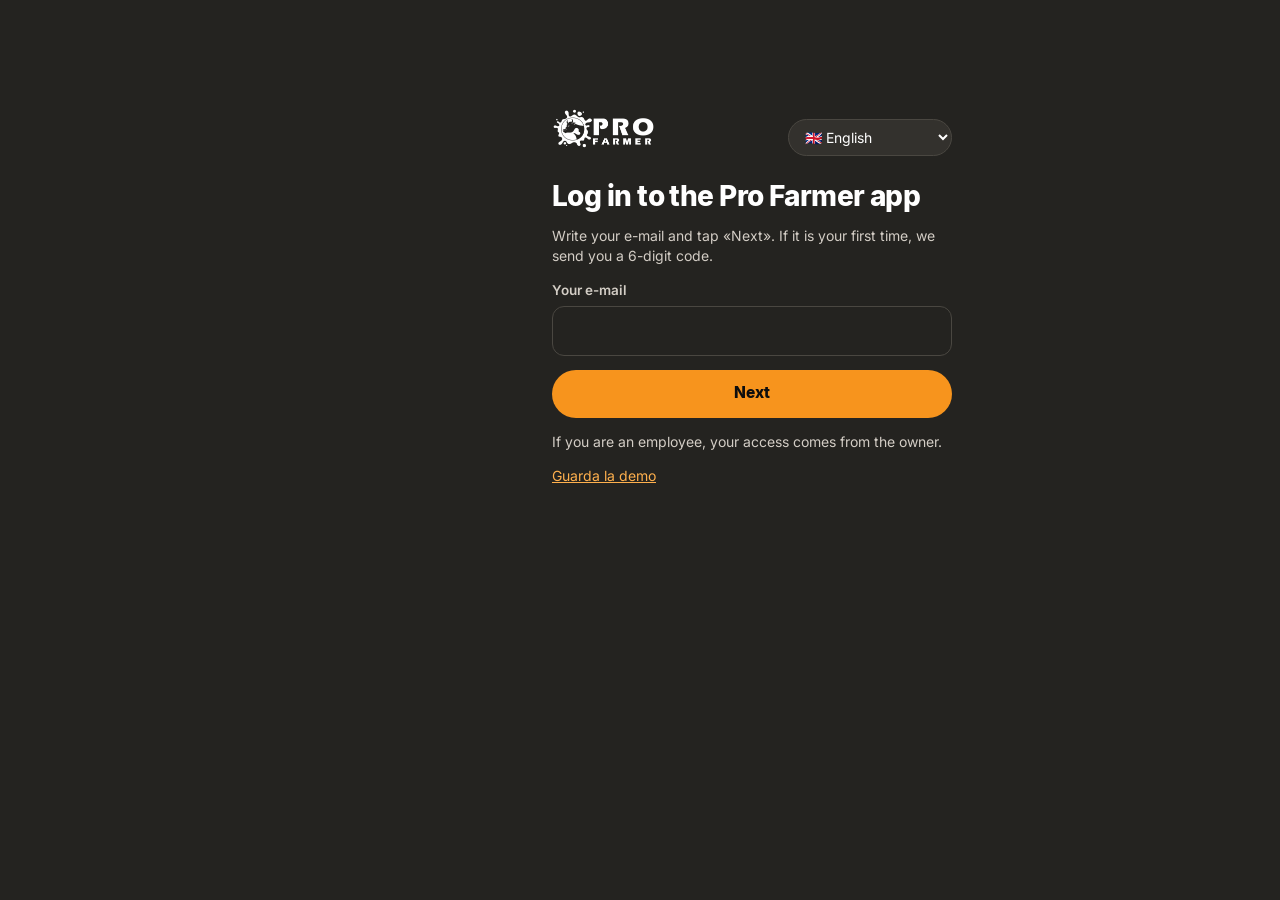
<file: index.html>
<!doctype html>
<html lang="it">
<head>
<meta charset="utf-8">
<!-- la pagina parla solo con Supabase e i servizi dichiarati (controllo di sicurezza della Classe, 10/11/2026, punto 4) -->
<meta http-equiv="Content-Security-Policy" content="connect-src 'self' https://gmhmxybqmkcmnbjdnslz.supabase.co wss://gmhmxybqmkcmnbjdnslz.supabase.co https://nominatim.openstreetmap.org https://challenges.cloudflare.com data: blob:; object-src 'none'; base-uri 'self'; form-action 'self'">
<meta name="viewport" content="width=device-width, initial-scale=1, viewport-fit=cover">
<title>Pro Farmer</title>
<meta name="description" content="L’app Pro Farmer per l’allevatore: Riposa per piùLact e Presenze e turni per i dipendenti della stalla.">
<meta name="robots" content="noindex">
<meta name="theme-color" content="#242320">
<script>/* il tema prima di disegnare, così non lampeggia (2/11/2026) */
(function(){var t='scuro';try{t=localStorage.getItem('pf-tema')||'scuro'}catch(e){}
var c=t==='auto'?(matchMedia('(prefers-color-scheme: light)').matches?'chiaro':'scuro'):t;
document.documentElement.setAttribute('data-tema',c);
document.querySelector('meta[name="theme-color"]').setAttribute('content',c==='chiaro'?'#F5F2EC':'#242320');})();</script>
<meta name="apple-mobile-web-app-capable" content="yes">
<meta name="mobile-web-app-capable" content="yes">
<meta name="apple-mobile-web-app-status-bar-style" content="black-translucent">
<meta name="apple-mobile-web-app-title" content="Pro Farmer">
<link rel="manifest" href="manifest.webmanifest">
<link rel="icon" href="assets/icone/favicon-32.png" sizes="32x32">
<link rel="apple-touch-icon" href="assets/icone/apple-touch-icon.png">
<link rel="stylesheet" href="assets/pf.css?v=20261121b">
</head>
<body>
<div id="app" aria-live="polite"><p class="sotto" style="padding:40px 16px">Apro l’app…</p></div>
<div id="stampa"></div>
<script src="assets/vendor/supabase-2.45.4.js"></script>
<script src="assets/conti.js?v=20261121b"></script>
<script src="assets/settimana.js?v=20261121b"></script>
<script src="assets/documenti.js?v=20261121b"></script>
<script src="assets/lingue.js?v=20261121b"></script>
<script src="assets/antirobot.js?v=20261121b"></script>
<script>if (new URLSearchParams(location.search).has('demo')) document.write('<script src="assets/demo.js?v=20261121b"><\/script>');</script>
<script src="assets/pf.js?v=20261121b"></script>
</body>
</html>
</file>
<file: assets/pf.css>
/* App Pro Farmer · stile A «Grafite e arancio» (scelto da Giulio il 29/10/2026) */
@font-face{font-family:Inter;src:url(font/inter-400.woff2) format('woff2');font-weight:400;font-display:swap}
@font-face{font-family:Inter;src:url(font/inter-500.woff2) format('woff2');font-weight:500;font-display:swap}
@font-face{font-family:Inter;src:url(font/inter-600.woff2) format('woff2');font-weight:600;font-display:swap}
@font-face{font-family:Inter;src:url(font/inter-800.woff2) format('woff2');font-weight:800;font-display:swap}

:root{
  --fondo:#242320; --fondo-2:#33312D; --fondo-3:#423F3A; --fondo-basso:#1B1A18;
  --testo:#FFFFFF; --testo-2:#D3CDC5; --testo-3:#A9A299;
  --arancio:#F7941D; --arancio-2:#FFB04D; --inchiostro:#0E0E0E;
  --verde:#5BC08A; --rosso:#FF7A6B; --giallo:#F2C94C; --blu:#7DB7F0;
  --bordo:#4A4741; --raggio:18px;
  --sotto:env(safe-area-inset-bottom,0px); --sopra:env(safe-area-inset-top,0px);
}
/* Modalità chiara (2/11/2026): gli stessi ruoli, i colori invertiti. Si sceglie
   nel Profilo (Scuro, Chiaro, Come il telefono); la scelta sta su html[data-tema]. */
html[data-tema="chiaro"]{
  --fondo:#F5F2EC; --fondo-2:#FFFFFF; --fondo-3:#E9E4DB; --fondo-basso:#FFFFFF;
  --testo:#1C1B19; --testo-2:#4C4740; --testo-3:#7B746A;
  --arancio:#F7941D; --arancio-2:#B35F05; --inchiostro:#0E0E0E;
  --verde:#1D7F4B; --rosso:#C2382A; --giallo:#8A6700; --blu:#2463A8;
  --bordo:#DAD3C8;
  color-scheme:light;
}
html[data-tema="chiaro"] img.logo{content:url(logo-nero.png)}
html[data-tema="chiaro"] .menu{box-shadow:0 -1px 0 var(--bordo)}
html[data-tema="chiaro"] .scheda,html[data-tema="chiaro"] .foglio{box-shadow:0 1px 2px rgba(0,0,0,.06)}
html[data-tema="chiaro"] .scheda.chiara{background:var(--fondo-3)}
html[data-tema="chiaro"] .toast{background:var(--inchiostro);color:#fff}
.tema-scelta{display:flex;gap:6px;margin-top:10px}
.tema-scelta button{flex:1;min-height:40px;border-radius:99px;background:var(--fondo-3);color:var(--testo);font-weight:700;font-size:14px}
.tema-scelta button[aria-pressed="true"]{background:var(--arancio);color:var(--inchiostro)}
*{box-sizing:border-box;margin:0;padding:0}
html{-webkit-text-size-adjust:100%;text-size-adjust:100%}
body{font-family:Inter,system-ui,Arial,sans-serif;background:var(--fondo);color:var(--testo);line-height:1.45;
  min-height:100dvh;-webkit-tap-highlight-color:transparent;overscroll-behavior-y:none}
button,input,select,textarea{font:inherit;color:inherit}
button{cursor:pointer;border:0;background:none;touch-action:manipulation}
a{color:var(--arancio-2)}
:focus-visible{outline:3px solid var(--arancio-2);outline-offset:2px}
.nascosto{display:none!important}
.sr{position:absolute;width:1px;height:1px;overflow:hidden;clip:rect(0 0 0 0)}

#app{max-width:560px;margin:0 auto;min-height:100dvh;display:flex;flex-direction:column;padding-top:var(--sopra)}
#app.largo{max-width:900px}
.testa{display:flex;align-items:center;gap:12px;padding:14px 16px 6px;min-height:56px}
.testa .logo{height:28px;width:auto}
.testa h1{font-size:20px;font-weight:800;letter-spacing:-.01em;flex:1;min-width:0;overflow:hidden;text-overflow:ellipsis;white-space:nowrap}
.testa .indietro{width:40px;height:40px;border-radius:12px;background:var(--fondo-2);display:grid;place-items:center;flex:none;font-size:20px}
.corpo{flex:1;padding:8px 16px calc(96px + var(--sotto));display:flex;flex-direction:column;gap:12px}

.saluto{font-size:26px;font-weight:800;letter-spacing:-.015em;line-height:1.15}
.sotto{color:var(--testo-2);font-size:14px}
h2.sezione{font-size:13px;font-weight:700;text-transform:uppercase;letter-spacing:.07em;color:var(--testo-2);margin-top:10px}

.scheda{background:var(--fondo-2);border-radius:var(--raggio);padding:14px 16px}
.scheda.forte{background:var(--arancio);color:var(--inchiostro)}
.scheda.chiara{background:#fff;color:var(--inchiostro)}
.scheda.chiara .sotto{color:#5E5850}
.scheda.forte .sotto{color:#3A2A12}
.app-card{display:flex;gap:14px;align-items:flex-start;text-align:left;width:100%}
.app-card .ico{width:48px;height:48px;border-radius:12px;flex:none;display:grid;place-items:center;font-weight:800;font-size:22px}
.app-card img.ico{object-fit:cover}
.app-card b{display:block;font-size:17px;font-weight:800}
.app-card .sotto{display:block;margin-top:2px;font-size:13.5px}
.chip{display:inline-block;font-size:12px;font-weight:700;padding:3px 9px;border-radius:99px;background:var(--fondo-3);color:var(--testo)}
.chip.arancio{background:var(--arancio);color:var(--inchiostro)}
.chip.nero{background:var(--inchiostro);color:#fff}
.chip.verde{background:rgba(91,192,138,.18);color:var(--verde)}
.chip.rosso{background:rgba(255,122,107,.16);color:var(--rosso)}
.chip.giallo{background:rgba(242,201,76,.16);color:var(--giallo)}

.btn{display:inline-flex;align-items:center;justify-content:center;gap:8px;min-height:48px;padding:12px 18px;border-radius:99px;
  font-weight:800;font-size:15.5px;background:var(--arancio);color:var(--inchiostro);text-align:center}
.btn:active{transform:scale(.98)}
.btn[disabled]{opacity:.55}
.btn.sec{background:var(--fondo-3);color:var(--testo)}
.btn.chiaro{background:transparent;color:var(--testo);box-shadow:inset 0 0 0 1.5px var(--bordo)}
.btn.rosso{background:var(--rosso);color:var(--inchiostro)}
.btn.piccolo{min-height:38px;padding:8px 14px;font-size:14px}
.btn.pieno{width:100%}
.btn.enorme{min-height:76px;font-size:21px;width:100%}
.riga-bottoni{display:flex;gap:8px;flex-wrap:wrap}
.riga-bottoni .btn{flex:1 1 120px}
.link{color:var(--arancio-2);font-weight:600;text-decoration:underline;text-underline-offset:3px}

.orologio{font-size:64px;font-weight:800;letter-spacing:-.03em;line-height:1;text-align:center;font-variant-numeric:tabular-nums;margin-top:6px}
.data{text-align:center;color:var(--testo-2);font-size:15px}
.contatore{display:flex;flex-direction:column;align-items:center;gap:2px;text-align:center;background:var(--fondo-2);border:1px solid var(--bordo);border-radius:var(--raggio);padding:14px 16px}
.contatore .etichetta{font-size:13px;font-weight:700;color:var(--testo-3);text-transform:none}
.contatore .unita{font-size:11px;color:var(--testo-3);margin-top:-2px}
.contatore .tempo{font-size:34px;font-weight:800;letter-spacing:-.02em;line-height:1.1;font-variant-numeric:tabular-nums}
.contatore .fine{font-size:14px;color:var(--testo-2)}
.contatore .fine.oltre{color:var(--arancio-2);font-weight:700}
.contatore.oltre{border-color:var(--arancio)}

.riga{display:flex;justify-content:space-between;align-items:center;gap:10px;padding:10px 0;border-bottom:1px solid var(--bordo);font-size:14.5px}
.riga:last-child{border-bottom:0}
.riga .dx{text-align:right;color:var(--testo-2);flex:none}
.riga b{font-weight:700}
.lista-vuota{color:var(--testo-3);font-size:14px;padding:6px 0}
.persona{display:flex;align-items:center;gap:12px;padding:12px 0;border-bottom:1px solid var(--bordo)}
.persona:last-child{border-bottom:0}
.persona .avatar{width:40px;height:40px;border-radius:50%;background:var(--fondo-3);display:grid;place-items:center;font-weight:800;flex:none;position:relative}
.persona .avatar.dentro::after{content:"";position:absolute;right:-1px;bottom:-1px;width:12px;height:12px;border-radius:50%;background:var(--verde);border:2px solid var(--fondo-2)}
.persona .chi{flex:1;min-width:0}
.persona .chi b{display:block;font-weight:700}
.persona .chi>span{display:block;font-size:13px;color:var(--testo-2);margin-top:3px}
.persona .azioni{display:flex;gap:6px;flex:none}

.tab-tabella{width:100%;border-collapse:collapse;font-size:14px;font-variant-numeric:tabular-nums}
.tab-tabella th{text-align:left;font-size:11.5px;text-transform:uppercase;letter-spacing:.05em;color:var(--testo-2);font-weight:600;padding:6px 6px 6px 0}
.tab-tabella td{padding:10px 6px 10px 0;border-top:1px solid var(--bordo)}
.tab-tabella td+td,.tab-tabella th+th{text-align:right}
.tab-tabella tr.tocca{cursor:pointer}
.scorre{overflow-x:auto;-webkit-overflow-scrolling:touch}

.navsett{display:flex;align-items:center;justify-content:space-between;gap:8px}
.navsett b{font-size:16px;text-align:center;flex:1}
.navsett button{width:44px;height:44px;border-radius:12px;background:var(--fondo-2);font-size:20px;flex:none}
.giorno-turni{border-top:1px solid var(--bordo);padding:10px 0}
.giorno-turni:first-child{border-top:0}
.giorno-turni h3{font-size:14px;font-weight:700;display:flex;justify-content:space-between;align-items:center;gap:8px}
.giorno-turni h3.oggi{color:var(--arancio-2)}
.turno{display:flex;justify-content:space-between;gap:8px;font-size:14px;padding:6px 10px;margin-top:6px;border-radius:10px;background:var(--fondo-3);width:100%;text-align:left}
.turno span:last-child{color:var(--testo-2);flex:none}

/* barra in basso */
.menu{position:fixed;left:0;right:0;bottom:0;background:var(--fondo-basso);padding:6px 6px calc(6px + var(--sotto));z-index:20}
.menu .dentro{max-width:560px;margin:0 auto;display:flex;justify-content:space-around}
.menu a{flex:1;display:flex;flex-direction:column;align-items:center;gap:3px;padding:6px 2px;font-size:11.5px;font-weight:600;
  color:var(--testo-3);text-decoration:none;border-radius:12px;min-height:52px;justify-content:center}
.menu a svg{width:24px;height:24px}
.menu a.su{color:var(--arancio)}
.menu .pallino{position:absolute;margin-left:18px;margin-top:-4px;min-width:16px;height:16px;border-radius:8px;background:var(--arancio);
  color:var(--inchiostro);font-size:10.5px;font-weight:800;display:grid;place-items:center;padding:0 4px}
.menu a{position:relative}

/* moduli e fogli */
.campo{display:flex;flex-direction:column;gap:6px}
.campo label{font-size:13.5px;font-weight:600;color:var(--testo-2)}
.campo input,.campo select,.campo textarea,.tipo-riga .orari input,.nome-riga select,.spunta-nota .nota{background:var(--fondo);border:1.5px solid var(--bordo);border-radius:12px;padding:12px;
  font-size:16px;min-height:48px;width:100%}
.campo textarea{min-height:110px;resize:vertical}
.campo input:focus,.campo select:focus,.campo textarea:focus,.tipo-riga .orari input:focus,.nome-riga select:focus,.spunta-nota .nota:focus{border-color:var(--arancio);outline:0}
.campo-pw{position:relative;display:flex}
.campo-pw input{flex:1;padding-right:96px;min-width:0}
.mostra-pw{position:absolute;right:6px;top:50%;transform:translateY(-50%);background:none;border:0;color:var(--arancio);font:inherit;font-size:14px;font-weight:700;padding:8px 10px;cursor:pointer}
.spunta{display:flex;gap:10px;align-items:flex-start;font-size:15px}
.spunta input{width:22px;height:22px;accent-color:var(--arancio);flex:none;margin-top:1px}
.due{display:grid;grid-template-columns:1fr 1fr;gap:10px}
.velo{position:fixed;inset:0;background:rgba(0,0,0,.55);z-index:40;display:flex;align-items:flex-end;justify-content:center}
.foglio{background:var(--fondo-2);width:100%;max-width:560px;max-height:92dvh;overflow:auto;border-radius:22px 22px 0 0;
  padding:18px 16px calc(18px + var(--sotto));display:flex;flex-direction:column;gap:12px}
.foglio h2{font-size:20px;font-weight:800}
.foglio .chiudi{align-self:flex-end;margin-top:-6px;width:40px;height:40px;border-radius:12px;background:var(--fondo-3);font-size:18px}
.errore{color:var(--rosso);font-size:14.5px}
.avviso{background:rgba(247,148,29,.14);border:1px solid rgba(247,148,29,.5);border-radius:14px;padding:12px 14px;font-size:14.5px}
.avviso.rosso{background:rgba(255,122,107,.12);border-color:rgba(255,122,107,.5)}
.toast{position:fixed;left:50%;transform:translateX(-50%);bottom:calc(84px + var(--sotto));background:#fff;color:var(--inchiostro);
  padding:12px 18px;border-radius:99px;font-weight:700;font-size:14.5px;z-index:60;box-shadow:0 10px 30px rgba(0,0,0,.35);max-width:calc(100% - 32px);text-align:center}

/* accesso */
.accesso{padding:12vh 20px calc(80px + var(--sotto));display:flex;flex-direction:column;gap:14px;max-width:440px;margin:0 auto;width:100%}
.accesso .logo{height:40px;width:auto;align-self:flex-start;margin-bottom:18px}
.accesso .chi-sono{margin:-12px 0 4px;overflow-wrap:break-word}
.accesso .chi-sono a{color:var(--arancio-2);font-weight:700}
.accesso .passi{margin:-4px 0 4px;padding-left:22px;display:flex;flex-direction:column;gap:6px;color:var(--testo-2)}
.accesso .passi li::marker{color:var(--arancio);font-weight:800}
.accesso h1{font-size:28px;font-weight:800;letter-spacing:-.02em;line-height:1.15}

/* demo */
.barra-demo{background:var(--arancio);color:var(--inchiostro);font-size:13px;font-weight:700;padding:8px 12px;display:flex;gap:8px;
  align-items:center;justify-content:center;flex-wrap:wrap}
.barra-demo select{background:#fff;border:0;border-radius:8px;padding:4px 6px;font-weight:700;font-size:13px;color:var(--inchiostro)}
.barra-demo button{text-decoration:underline;font-weight:700}

/* esito della timbratura */
.esito{position:fixed;inset:0;z-index:55;display:flex;flex-direction:column;align-items:center;justify-content:center;gap:10px;
  padding:24px;text-align:center;background:var(--fondo)}
.esito .segno{width:96px;height:96px;border-radius:50%;display:grid;place-items:center;font-size:52px;font-weight:800}
.esito.ok .segno{background:var(--verde);color:var(--inchiostro)}
.esito.no .segno{background:var(--rosso);color:var(--inchiostro)}
.esito h2{font-size:28px;font-weight:800}
.esito p{color:var(--testo-2);font-size:17px}

/* foglio da stampare (riepilogo e documenti) */
@media print{
  body{background:#fff;color:#000}
  #app,.menu,.velo,.toast{display:none!important}
  #stampa{display:block!important}
}
#stampa{display:none}

@media (min-width:768px){
  .corpo{padding-top:16px}
  .saluto{font-size:30px}
}
@media (prefers-reduced-motion:reduce){*{transition:none!important;animation:none!important}}
abbr{text-decoration:none}
.btn svg{width:28px;height:28px;flex:none}
.scheda.forte .ico svg,.app-card .ico svg{width:28px;height:28px}
#mese-dati{display:flex;flex-direction:column;gap:12px}

/* i documenti (nomina, informativa) */
.punti{padding-left:18px;display:flex;flex-direction:column;gap:6px;font-size:14.5px}
.doc{font-size:14.5px;line-height:1.55;display:flex;flex-direction:column;gap:8px}
.doc h2{font-size:19px;font-weight:800}
.doc h3{font-size:15px;font-weight:800;margin-top:6px}
.doc ul{padding-left:18px;display:flex;flex-direction:column;gap:4px}
.doc .doc-nota{color:var(--testo-2);font-size:13px}
.doc-stampa{color:#000;font-family:Inter,Arial,sans-serif;padding:12mm;font-size:10.5pt}
.doc-stampa .doc-nota{color:#444}
.doc-stampa .doc-firma{margin-top:14mm}
a.btn{text-decoration:none}

/* Controllo anti-robot (Cloudflare Turnstile): si vede solo se Cloudflare chiede di spuntare la casella */
.antirobot{display:none;margin-top:8px;padding:12px;border:1px solid var(--bordo);border-radius:14px;background:var(--fondo-2)}
.antirobot.aperto{display:block}
.antirobot-testo{margin:0 0 10px;font-size:13.5px;color:var(--testo-2)}
.antirobot-widget{border-radius:10px;overflow:hidden;line-height:0}
.antirobot-widget.stretto{display:flex;justify-content:center;overflow:visible}
.antirobot-fisso.aperto{position:fixed;left:16px;right:16px;bottom:calc(16px + var(--sotto));max-width:420px;margin:0 auto;z-index:9999;box-shadow:0 12px 40px rgba(0,0,0,.5)}

/* il cruscotto del mese (31/10/2026) */
.cruscotto{display:grid;grid-template-columns:repeat(3,minmax(0,1fr));gap:10px}
.cruscotto .cifra{background:var(--fondo-2);border:1px solid var(--bordo);border-radius:var(--raggio);padding:12px 14px;display:flex;flex-direction:column;gap:2px;min-width:0}
.cruscotto .cifra span{font-size:12px;font-weight:700;color:var(--testo-3)}
.cruscotto .cifra b{font-size:24px;font-weight:800;letter-spacing:-.02em;font-variant-numeric:tabular-nums;overflow-wrap:anywhere}
.cruscotto .cifra small{font-size:12px;color:var(--testo-2)}
.cruscotto .cifra.forte{background:var(--arancio);border-color:var(--arancio);color:var(--inchiostro)}
.cruscotto .cifra.forte span{color:var(--inchiostro)}
.tab-tabella tr.totale td{border-top:2px solid var(--bordo)}
@media (max-width:520px){.cruscotto{grid-template-columns:1fr 1fr}.cruscotto .cifra.forte{grid-column:1 / -1;order:-1}}

/* la settimana a griglia, come il foglio Excel (31/10/2026) */
.griglia{overflow-x:auto;-webkit-overflow-scrolling:touch;border:1px solid var(--bordo);border-radius:var(--raggio);background:var(--fondo-2)}
.griglia table{border-collapse:separate;border-spacing:0;min-width:860px;width:100%}
.griglia th,.griglia td{border-bottom:1px solid var(--bordo);vertical-align:top;padding:0}
.griglia thead th{font-size:13px;font-weight:800;padding:10px 6px;text-align:left;color:var(--testo-2);position:sticky;top:0;background:var(--fondo-2)}
.griglia thead th.oggi{color:var(--arancio)}
.griglia tbody th{position:sticky;left:0;background:var(--fondo-2);text-align:left;padding:8px 10px;width:150px;min-width:150px;z-index:1;border-right:1px solid var(--bordo)}
.griglia tbody th b{display:block;font-size:13px;line-height:1.25}
.griglia tbody th small{display:block;font-size:12px;color:var(--testo-3);font-weight:600;font-variant-numeric:tabular-nums}
.griglia tr.area th{background:var(--fondo-3);font-size:12px;letter-spacing:.06em;text-transform:uppercase;color:var(--testo-2);padding:6px 10px}
.griglia .cella{display:flex;flex-direction:column;gap:2px;width:100%;min-height:52px;padding:8px 6px;text-align:left;background:none;border:0;color:var(--testo);font:inherit;font-size:13px;cursor:pointer}
.griglia .cella:hover{background:var(--fondo-3)}
.griglia .cella small{color:var(--testo-3);font-size:11px}
.griglia .cella .vuota{color:var(--testo-3)}
.griglia tr.festa th,.griglia tr.festa td{background:rgba(247,148,29,.08)}
.griglia tr.lavori .cella .lav{display:-webkit-box;-webkit-line-clamp:3;-webkit-box-orient:vertical;overflow:hidden;font-size:12px;color:var(--testo-2);border-bottom:1px dashed var(--bordo);padding-bottom:3px}
.avvisi-sett{background:rgba(255,122,107,.08);border:1px solid rgba(255,122,107,.35);border-radius:var(--raggio);padding:10px 14px}
.avvisi-sett summary{cursor:pointer}
.avvisi-sett ul{margin:8px 0 4px;padding-left:18px;display:flex;flex-direction:column;gap:4px;font-size:14px}
.tipo-riga .orari{display:flex;flex-wrap:wrap;align-items:center;gap:6px;margin-top:8px}
.tipo-riga .orari input{width:auto;min-width:0;flex:0 1 128px;padding:8px 10px;color-scheme:dark}
.tipo-riga .orari span{color:var(--testo-3);font-size:13px}
.nome-riga select{max-width:62%;padding:8px 10px}
.lista-spunte{display:flex;flex-direction:column;gap:6px}
.spunta-nota{display:flex;align-items:center;gap:8px;justify-content:space-between}
.spunta-nota .nota{flex:0 1 45%;min-width:0;padding:6px 8px;font-size:14px}
.lavoro{font-size:14px;color:var(--testo-2);border-left:3px solid var(--arancio);padding:2px 0 2px 10px;margin:6px 0;white-space:pre-line}
.avvisi-box{border:1px solid var(--arancio)}
.cifra-stalla{display:flex;flex-direction:column;gap:2px;color:inherit}
.cifra-stalla b{font-size:44px;font-weight:800;letter-spacing:-.02em;line-height:1.05;font-variant-numeric:tabular-nums}
.cifra-stalla b small{font-size:18px;font-weight:700;opacity:.75}
.riga.cosa{color:inherit;text-decoration:none}
.riga.cosa:last-child{border-bottom:0}
.btn.enorme.uscita{background:var(--testo);color:var(--fondo)}
.contatore .tempo{font-size:44px}
.vista-giorno{display:none;flex-direction:column;gap:12px}
.giorni-scelta{display:grid;grid-template-columns:repeat(7,1fr);gap:4px}
.giorni-scelta button{display:flex;flex-direction:column;align-items:center;padding:6px 0;border-radius:12px;background:var(--fondo-2);font-weight:800;font-size:17px;min-height:52px}
.giorni-scelta button small{font-size:11px;font-weight:600;color:var(--testo-2);text-transform:uppercase}
.giorni-scelta button.oggi small{color:var(--arancio)}
.giorni-scelta button[aria-selected="true"]{background:var(--arancio);color:var(--inchiostro)}
.giorni-scelta button[aria-selected="true"] small{color:var(--inchiostro)}
.riga-giorno{display:flex;justify-content:space-between;align-items:center;gap:10px;width:100%;text-align:left;padding:11px 0;border-bottom:1px solid var(--bordo);min-height:52px}
.riga-giorno:last-child{border-bottom:0}
.riga-giorno>span:first-child{display:flex;flex-direction:column;min-width:0}
.riga-giorno small{font-size:12.5px;color:var(--testo-2);font-weight:500}
.riga-giorno .chi{text-align:right;font-weight:700;font-size:14.5px}
.riga-giorno .vuota{color:var(--arancio);font-weight:700}
@media (max-width:699px){.vista-giorno{display:flex}.griglia{display:none}}
/* lingua (3/11/2026) */
.testa-accesso{display:flex;justify-content:space-between;align-items:center;gap:12px}
.scelta-lingua{background:var(--fondo-2);color:var(--testo);border:1px solid var(--bordo);border-radius:99px;padding:8px 12px;font:inherit;font-size:14px;max-width:60%}
.riga .scelta-lingua{max-width:100%}
[dir="rtl"] .riga .dx,[dir="rtl"] .riga-giorno .chi{text-align:left}
[dir="rtl"] .contatore .tempo,[dir="rtl"] .orologio{direction:ltr;unicode-bidi:isolate}

/* sul computer il menu sta a sinistra (3/11/2026) */
@media (min-width:1000px){
  body{padding-left:224px}
  .menu{top:0;right:auto;width:224px;padding:24px 12px;border-right:1px solid var(--bordo)}
  .menu .dentro{flex-direction:column;justify-content:flex-start;gap:4px;max-width:none}
  .menu a{flex:none;flex-direction:row;justify-content:flex-start;gap:12px;font-size:15px;padding:10px 14px;min-height:48px}
  .menu a.su{background:var(--fondo-2)}
  .menu .pallino{position:static;margin:0 0 0 auto}
  .corpo{padding-bottom:40px}
  #app.largo{max-width:1100px}
}
.campo .scelta-lingua{max-width:100%;width:100%;min-height:48px;border-radius:12px;font-size:16px}
</file>
